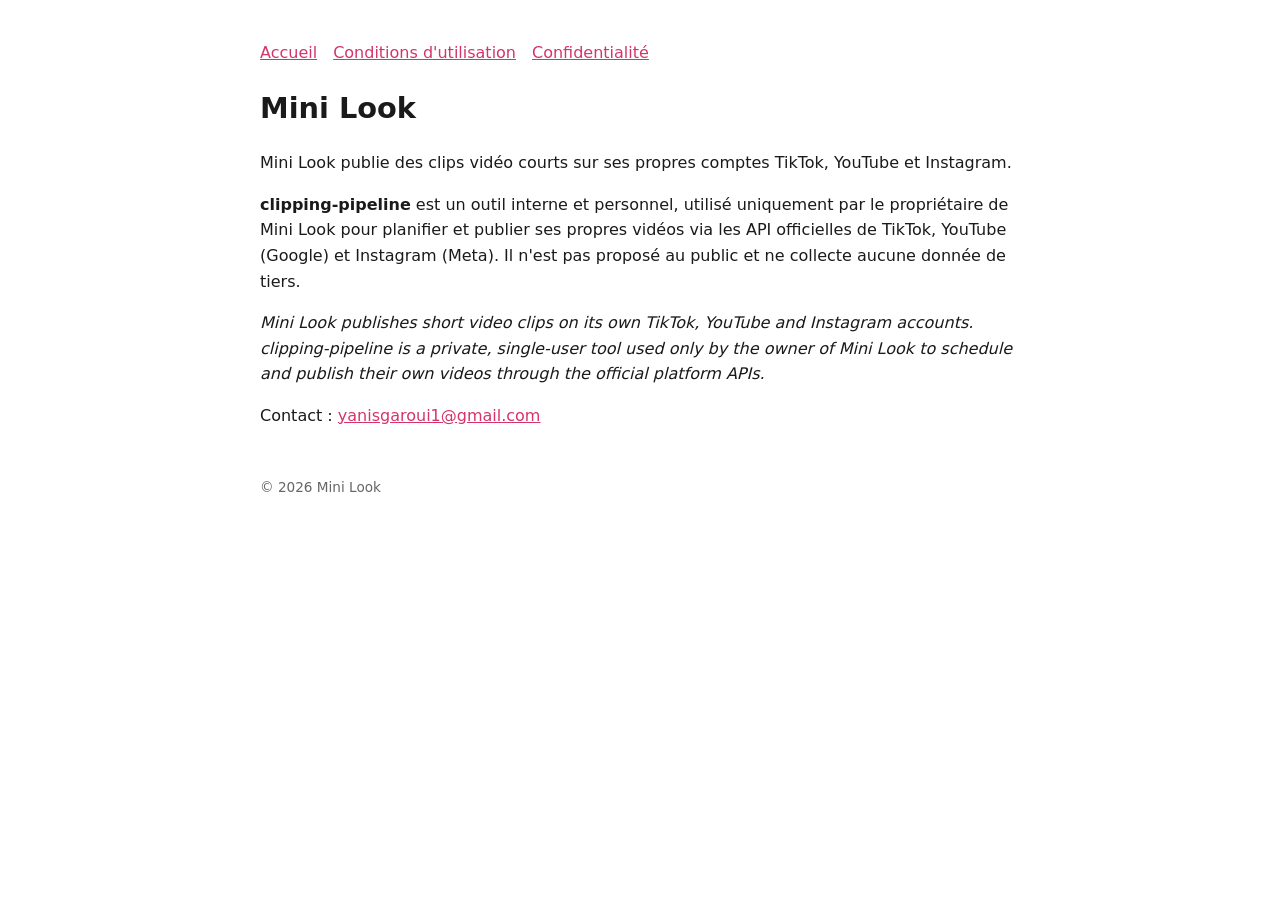
<file: index.html>
<!doctype html><html lang="fr"><head><meta charset="utf-8"><meta name="viewport" content="width=device-width,initial-scale=1"><title>Mini Look</title><link rel="stylesheet" href="style.css"></head><body>
<nav><a href="index.html">Accueil</a><a href="terms.html">Conditions d'utilisation</a><a href="privacy.html">Confidentialité</a></nav>
<h1>Mini Look</h1>
<p>Mini Look publie des clips vidéo courts sur ses propres comptes TikTok, YouTube et Instagram.</p>
<p><strong>clipping-pipeline</strong> est un outil interne et personnel, utilisé uniquement par le propriétaire de Mini Look pour planifier et publier ses propres vidéos via les API officielles de TikTok, YouTube (Google) et Instagram (Meta). Il n'est pas proposé au public et ne collecte aucune donnée de tiers.</p>
<p><em>Mini Look publishes short video clips on its own TikTok, YouTube and Instagram accounts. clipping-pipeline is a private, single-user tool used only by the owner of Mini Look to schedule and publish their own videos through the official platform APIs.</em></p>
<p>Contact : <a href="mailto:yanisgaroui1@gmail.com">yanisgaroui1@gmail.com</a></p>
<footer>© 2026 Mini Look</footer></body></html>
</file>
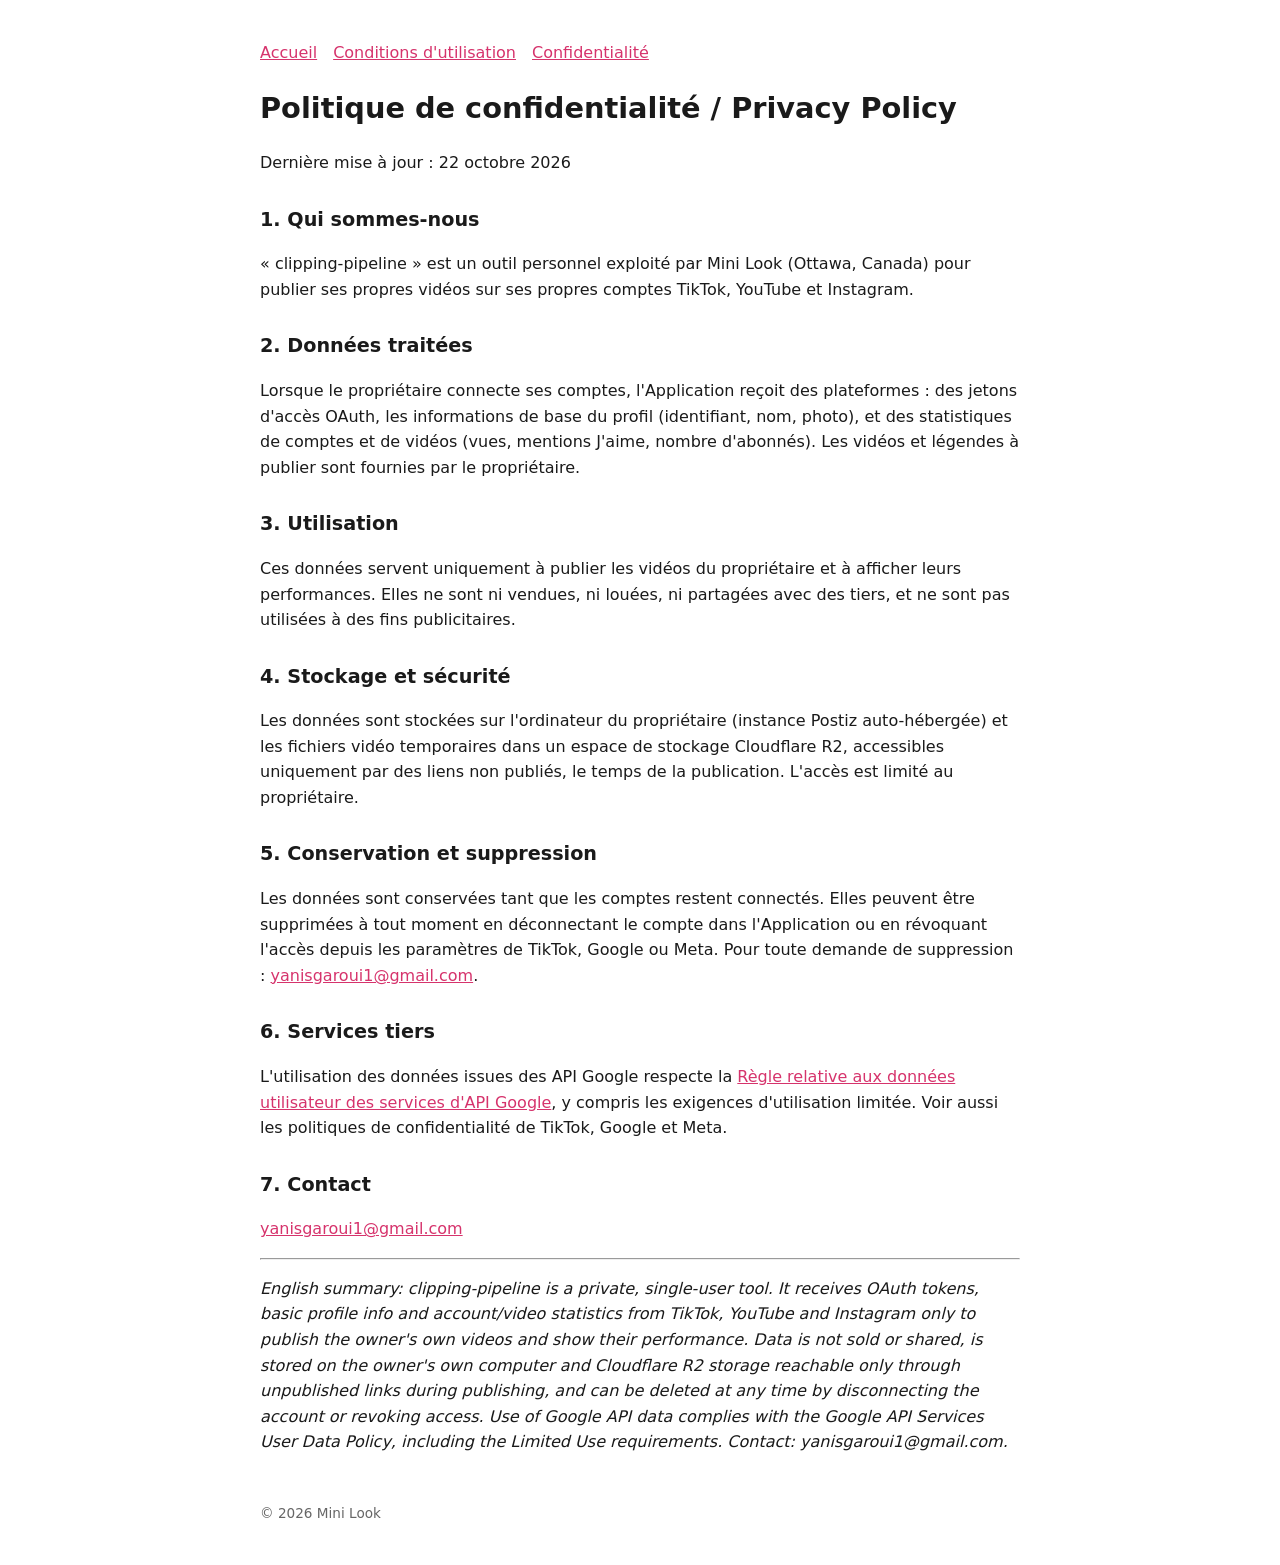
<file: privacy.html>
<!doctype html><html lang="fr"><head><meta charset="utf-8"><meta name="viewport" content="width=device-width,initial-scale=1"><title>Politique de confidentialité – Mini Look</title><link rel="stylesheet" href="style.css"></head><body>
<nav><a href="index.html">Accueil</a><a href="terms.html">Conditions d'utilisation</a><a href="privacy.html">Confidentialité</a></nav>
<h1>Politique de confidentialité / Privacy Policy</h1>
<p>Dernière mise à jour : 22 octobre 2026</p>
<h2>1. Qui sommes-nous</h2>
<p>« clipping-pipeline » est un outil personnel exploité par Mini Look (Ottawa, Canada) pour publier ses propres vidéos sur ses propres comptes TikTok, YouTube et Instagram.</p>
<h2>2. Données traitées</h2>
<p>Lorsque le propriétaire connecte ses comptes, l'Application reçoit des plateformes : des jetons d'accès OAuth, les informations de base du profil (identifiant, nom, photo), et des statistiques de comptes et de vidéos (vues, mentions J'aime, nombre d'abonnés). Les vidéos et légendes à publier sont fournies par le propriétaire.</p>
<h2>3. Utilisation</h2>
<p>Ces données servent uniquement à publier les vidéos du propriétaire et à afficher leurs performances. Elles ne sont ni vendues, ni louées, ni partagées avec des tiers, et ne sont pas utilisées à des fins publicitaires.</p>
<h2>4. Stockage et sécurité</h2>
<p>Les données sont stockées sur l'ordinateur du propriétaire (instance Postiz auto-hébergée) et les fichiers vidéo temporaires dans un espace de stockage Cloudflare R2, accessibles uniquement par des liens non publiés, le temps de la publication. L'accès est limité au propriétaire.</p>
<h2>5. Conservation et suppression</h2>
<p>Les données sont conservées tant que les comptes restent connectés. Elles peuvent être supprimées à tout moment en déconnectant le compte dans l'Application ou en révoquant l'accès depuis les paramètres de TikTok, Google ou Meta. Pour toute demande de suppression : <a href="mailto:yanisgaroui1@gmail.com">yanisgaroui1@gmail.com</a>.</p>
<h2>6. Services tiers</h2>
<p>L'utilisation des données issues des API Google respecte la <a href="https://developers.google.com/terms/api-services-user-data-policy">Règle relative aux données utilisateur des services d'API Google</a>, y compris les exigences d'utilisation limitée. Voir aussi les politiques de confidentialité de TikTok, Google et Meta.</p>
<h2>7. Contact</h2>
<p><a href="mailto:yanisgaroui1@gmail.com">yanisgaroui1@gmail.com</a></p>
<hr>
<p><em>English summary: clipping-pipeline is a private, single-user tool. It receives OAuth tokens, basic profile info and account/video statistics from TikTok, YouTube and Instagram only to publish the owner's own videos and show their performance. Data is not sold or shared, is stored on the owner's own computer and Cloudflare R2 storage reachable only through unpublished links during publishing, and can be deleted at any time by disconnecting the account or revoking access. Use of Google API data complies with the Google API Services User Data Policy, including the Limited Use requirements. Contact: yanisgaroui1@gmail.com.</em></p>
<footer>© 2026 Mini Look</footer></body></html>
</file>
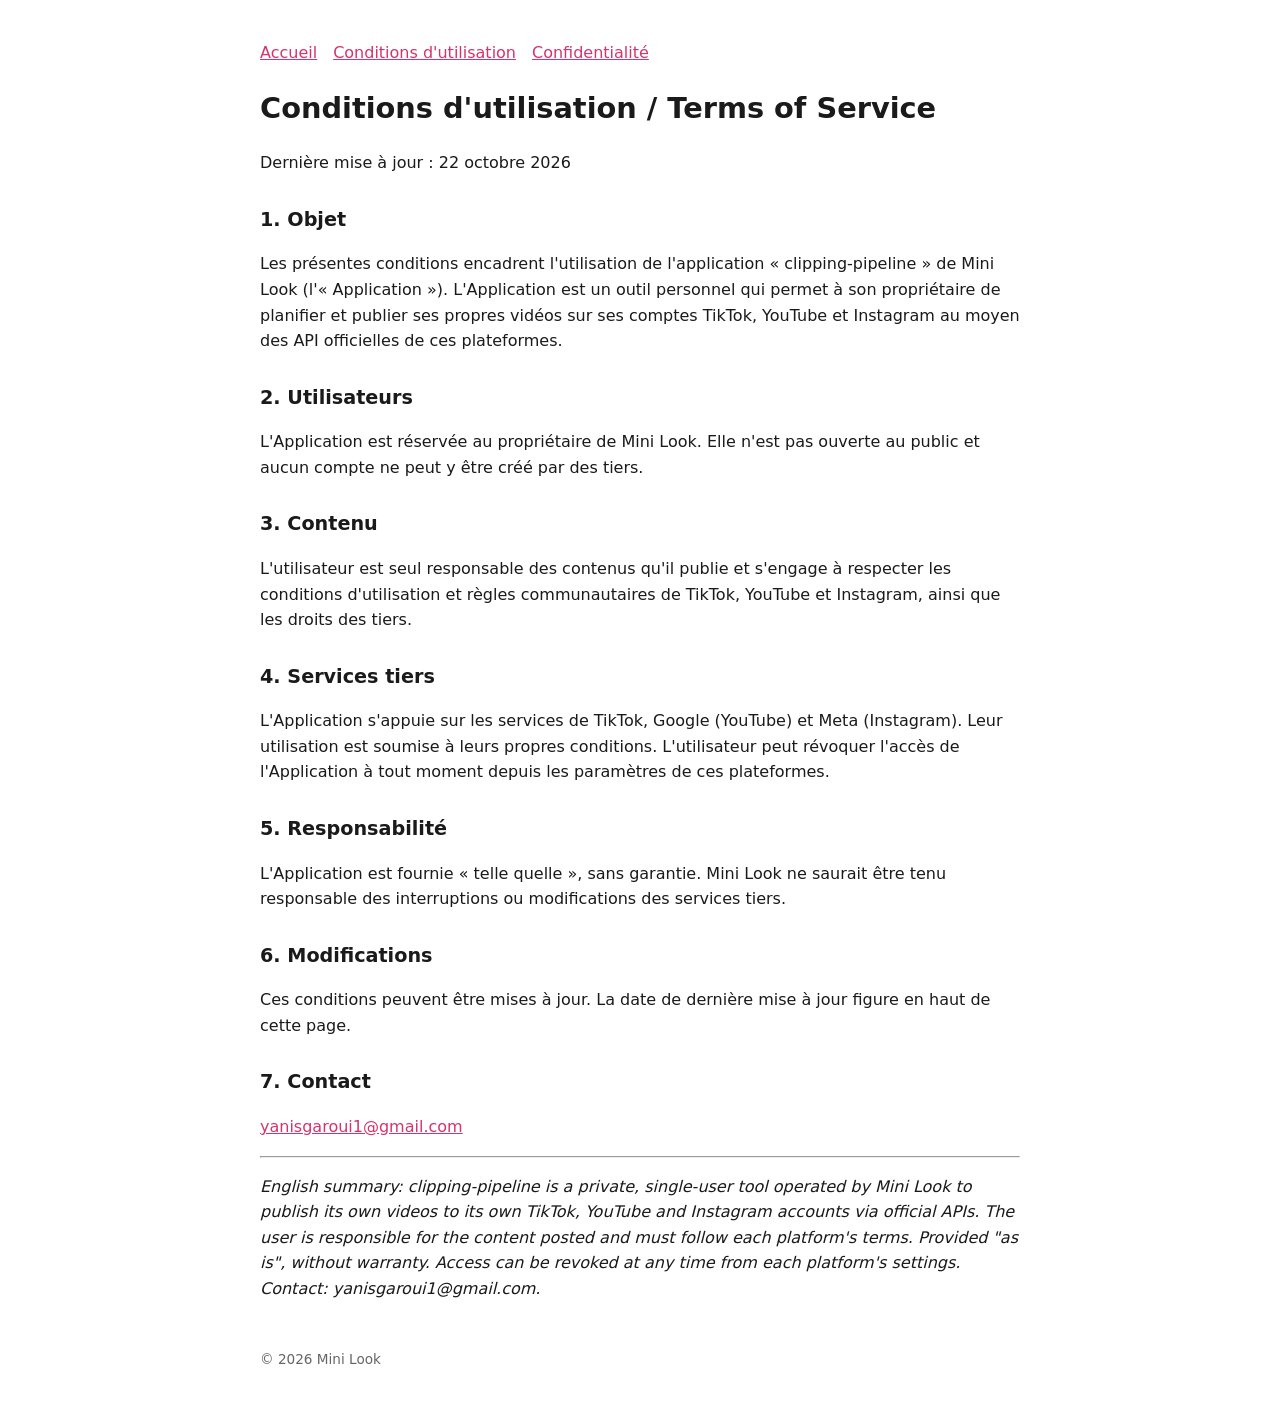
<file: terms.html>
<!doctype html><html lang="fr"><head><meta charset="utf-8"><meta name="viewport" content="width=device-width,initial-scale=1"><title>Conditions d'utilisation – Mini Look</title><link rel="stylesheet" href="style.css"></head><body>
<nav><a href="index.html">Accueil</a><a href="terms.html">Conditions d'utilisation</a><a href="privacy.html">Confidentialité</a></nav>
<h1>Conditions d'utilisation / Terms of Service</h1>
<p>Dernière mise à jour : 22 octobre 2026</p>
<h2>1. Objet</h2>
<p>Les présentes conditions encadrent l'utilisation de l'application « clipping-pipeline » de Mini Look (l'« Application »). L'Application est un outil personnel qui permet à son propriétaire de planifier et publier ses propres vidéos sur ses comptes TikTok, YouTube et Instagram au moyen des API officielles de ces plateformes.</p>
<h2>2. Utilisateurs</h2>
<p>L'Application est réservée au propriétaire de Mini Look. Elle n'est pas ouverte au public et aucun compte ne peut y être créé par des tiers.</p>
<h2>3. Contenu</h2>
<p>L'utilisateur est seul responsable des contenus qu'il publie et s'engage à respecter les conditions d'utilisation et règles communautaires de TikTok, YouTube et Instagram, ainsi que les droits des tiers.</p>
<h2>4. Services tiers</h2>
<p>L'Application s'appuie sur les services de TikTok, Google (YouTube) et Meta (Instagram). Leur utilisation est soumise à leurs propres conditions. L'utilisateur peut révoquer l'accès de l'Application à tout moment depuis les paramètres de ces plateformes.</p>
<h2>5. Responsabilité</h2>
<p>L'Application est fournie « telle quelle », sans garantie. Mini Look ne saurait être tenu responsable des interruptions ou modifications des services tiers.</p>
<h2>6. Modifications</h2>
<p>Ces conditions peuvent être mises à jour. La date de dernière mise à jour figure en haut de cette page.</p>
<h2>7. Contact</h2>
<p><a href="mailto:yanisgaroui1@gmail.com">yanisgaroui1@gmail.com</a></p>
<hr>
<p><em>English summary: clipping-pipeline is a private, single-user tool operated by Mini Look to publish its own videos to its own TikTok, YouTube and Instagram accounts via official APIs. The user is responsible for the content posted and must follow each platform's terms. Provided "as is", without warranty. Access can be revoked at any time from each platform's settings. Contact: yanisgaroui1@gmail.com.</em></p>
<footer>© 2026 Mini Look</footer></body></html>
</file>
<file: style.css>
body{font-family:system-ui,-apple-system,Segoe UI,Roboto,sans-serif;max-width:760px;margin:40px auto;padding:0 16px;line-height:1.6;color:#1a1a1a;background:#fff}
h1{font-size:1.8rem}h2{font-size:1.2rem;margin-top:1.8rem}a{color:#d6336c}nav a{margin-right:16px}footer{margin-top:3rem;font-size:.85rem;color:#666}
</file>
